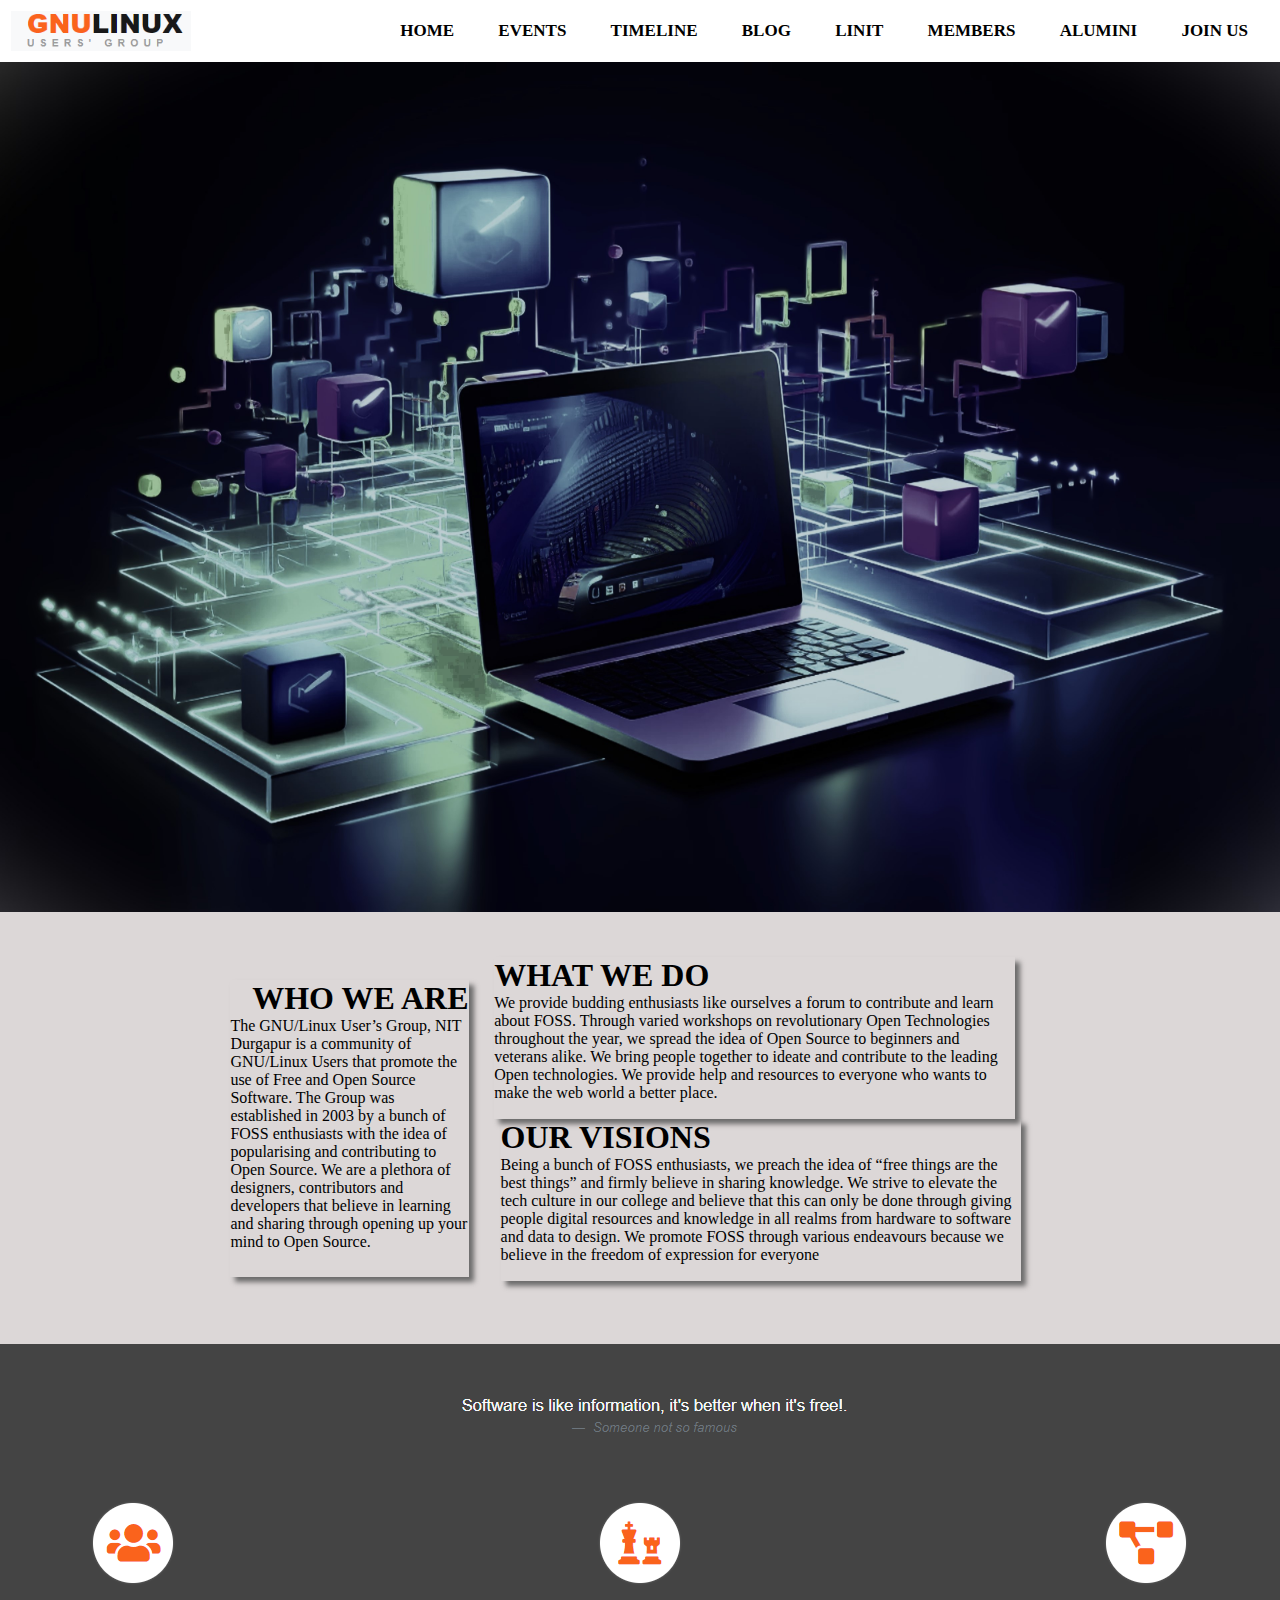
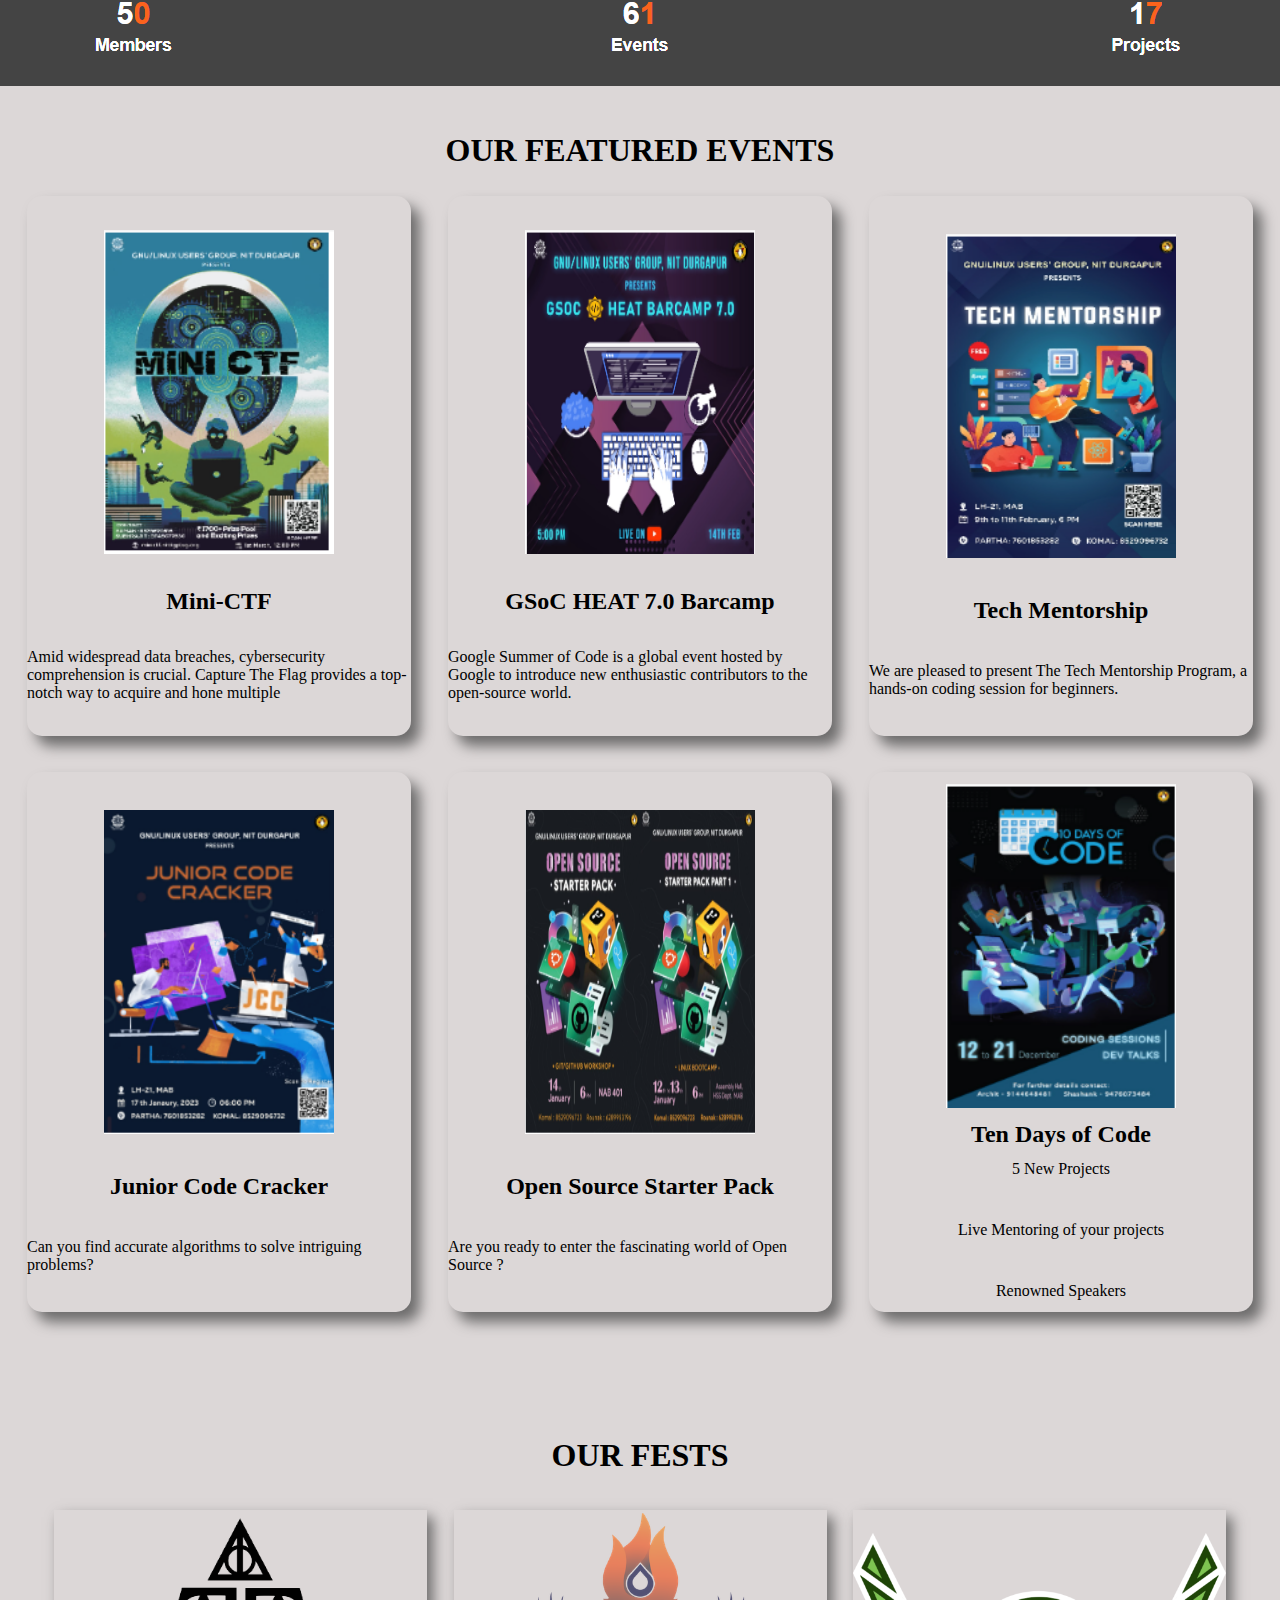
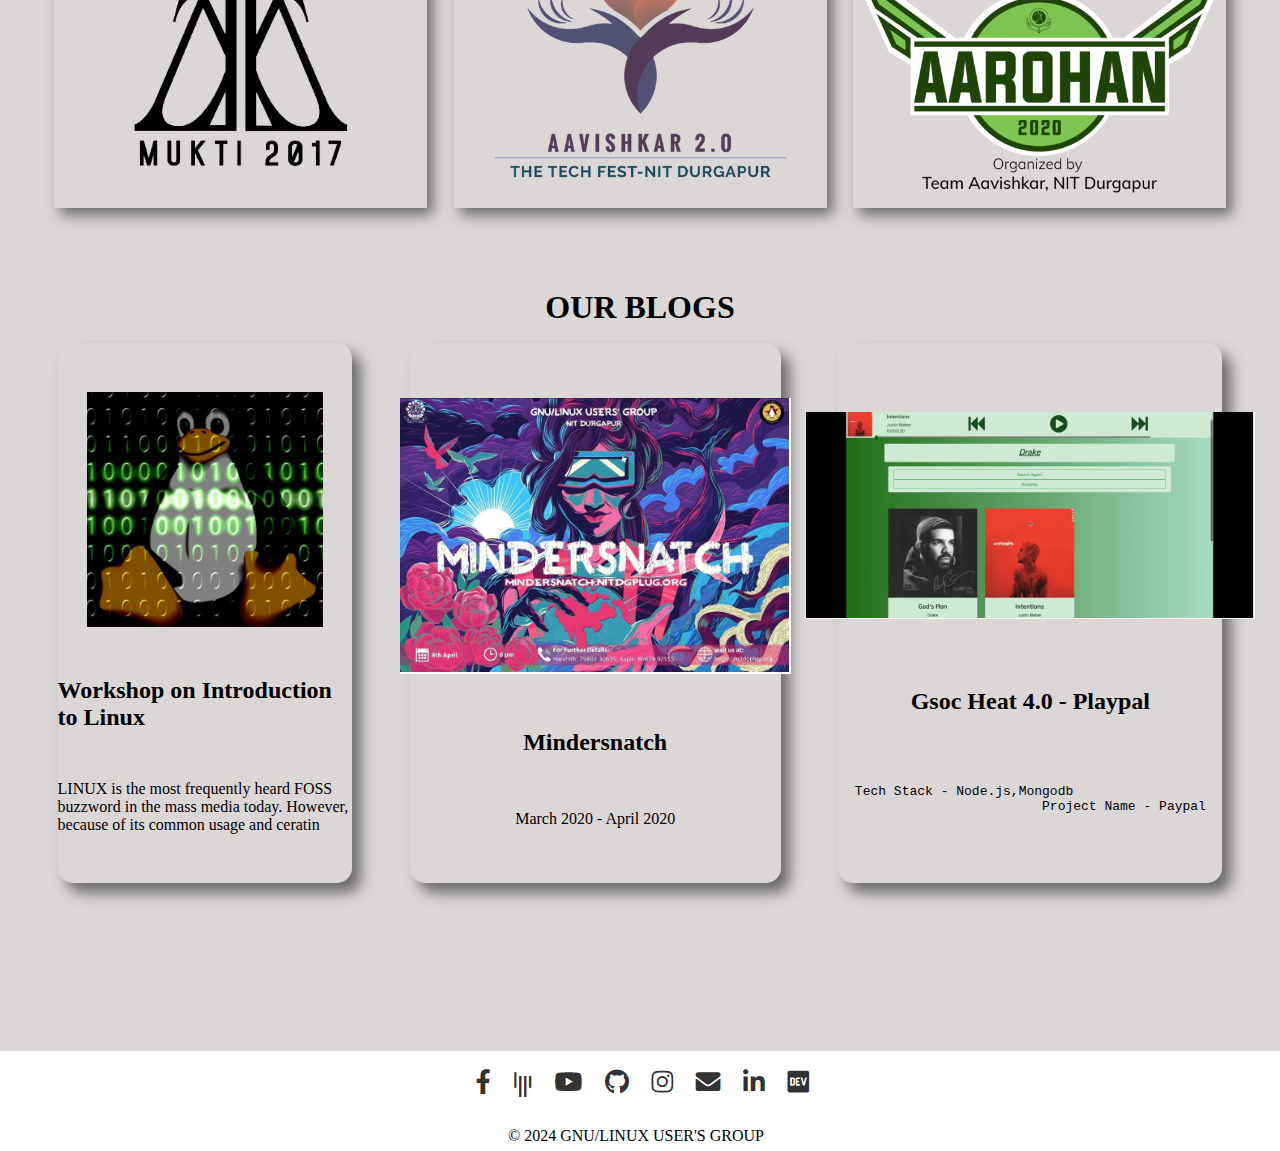
<file: index.html>
<!DOCTYPE html>
<html lang="en">
<head>
    <meta charset="UTF-8">
    <meta name="viewport" content="width=device-width, initial-scale=1.0">
    <meta name="description" content="The GNU/Linux User's Group, NIT Durgapur is a community of GNU/Linux Users that promote the use of Free and Open Source Software. The Group was established in ...">
    <link rel="shortcut icon" href="img/favicon.png" type="image/x-icon">
    <link rel="stylesheet" href="style.css">
    <title>GNU/Linux User's Group</title>
</head>
<body>
    <header>
        <nav>
            <img src="img/Screenshot 2024-02-07 024901.png" class="logo" alt="">
            <ul>
                <li><a href="index.html" class="hover-menu">HOME</a></li>
                <li><a href="events.html" class="hover-menu">EVENTS</a></li>
                <li><a href="timeline.html" class="hover-menu">TIMELINE</a></li>
                <li><a href="#" class="hover-menu">BLOG</a></li>
                <li><a href="linit.html" class="hover-menu">LINIT</a></li>
                <li><a href="#" class="hover-menu">MEMBERS</a></li>
                <li><a href="#" class="hover-menu">ALUMINI</a></li>
                <li><a href="#" class="hover-menu">JOIN US</a></li>
            </ul>
        </nav>
    </header>
    <main>
        <div class="slider"></div>
        <div class="container1">
            <div class="box1">
                <h1>WHO WE ARE</h1>
                <p>The GNU/Linux User’s Group, NIT Durgapur is a community of GNU/Linux Users that promote the use of Free and Open Source Software. The Group was established in 2003 by a bunch of FOSS enthusiasts with the idea of popularising and contributing to Open Source. We are a plethora of designers, contributors and developers that believe in learning and sharing through opening up your mind to Open Source.</p>
            </div>
            <div class="box2">
                <h1>WHAT WE DO</h1>
                <p>We provide budding enthusiasts like ourselves a forum to contribute and learn about FOSS. Through varied workshops on revolutionary Open Technologies throughout the year, we spread the idea of Open Source to beginners and veterans alike. We bring people together to ideate and contribute to the leading Open technologies. We provide help and resources to everyone who wants to make the web world a better place.</p>
            </div>
            <div class="box3">
                <h1>OUR VISIONS</h1>
                <p>Being a bunch of FOSS enthusiasts, we preach the idea of “free things are the best things” and firmly believe in sharing knowledge. We strive to elevate the tech culture in our college and believe that this can only be done through giving people digital resources and knowledge in all realms from hardware to software and data to design. We promote FOSS through various endeavours because we believe in the freedom of expression for everyone</p>
            </div>
        </div>
        <div class="container2">
            <img src="img/main.png" alt="">
        </div>
        <div class="container3">
            <div class="events">
                <h1>OUR FEATURED EVENTS</h1><br>
            </div>
            <div class="designs">
            <div class="design1">
                <img src="img/mini-ctf.png" alt="">
                <h2>Mini-CTF</h2>
                <p>Amid widespread data breaches, cybersecurity comprehension is crucial. Capture The Flag provides a top-notch way to acquire and hone multiple</p>
            </div>
            <div class="design2">
                <img src="img/gsoc .png" alt="">
                <h2>GSoC HEAT 7.0 Barcamp</h2>
                <p>Google Summer of Code is a global event hosted by Google to introduce new enthusiastic contributors to the open-source world.</p>
            </div>
            <div class="design3">
                <img src="img/tech.png" alt="">
                <h2>Tech Mentorship</h2>
                <p>We are pleased to present The Tech Mentorship Program, a hands-on coding session for beginners.</p>
            </div>
            <div class="design4">
                <img src="img/junior_code.png" alt="">
                <h2>Junior Code Cracker</h2>
                <p>Can you find accurate algorithms to solve intriguing problems?</p>
            </div>
            <div class="design5">
                <img src="img/oss.png" alt="">
                <h2>Open Source Starter Pack</h2>
                <p>Are you ready to enter the fascinating world of Open Source ?</p>
            </div>
            <div class="design6">
                <img src="img/1odayscode.png" alt="">
                <h2>Ten Days of Code</h2>
                <p>5 New Projects</p><br>
                <p>Live Mentoring of your projects</p><br>
                <p>Renowned Speakers</p>
            </div> 
        </div>
        </div>
        <div class="container4">
            <div class="fests">
                <h1>OUR FESTS</h1>
            </div>
            <div class="nit-fest">
                <div class="mukti">
                    <img src="img/Mukti-17-logo.png" alt="">
                </div>
                <div class="avishkar">
                    <img src="img/aavishkar-logo.png" alt="">
                </div>
                <div class="arohan">
                    <img src="img/aarhn.png" alt="">
                </div>
            </div>
            <div class="blogs">
                <h1>OUR BLOGS</h1>
            </div>
            <div class="blog-container">
                <div class="workshop">
                    <img src="img/workshop.png" alt="">
                    <h2>Workshop on Introduction to Linux</h2>
                    <p>LINUX is the most frequently heard FOSS buzzword in the mass media today. However, because of its common usage and ceratin</p>
                </div>
                <div class="mindersnatch">
                    <img src="img/mindsnatcher.png" alt="">
                    <h2>Mindersnatch</h2>
                    <p>March 2020 - April 2020</p>
                </div>
                <div class="gsoc">
                    <img src="img/gsoc-heat.png" alt="">
                    <h2>Gsoc Heat 4.0 - Playpal</h2>
                    <pre>Tech Stack - Node.js,Mongodb
                        Project Name - Paypal</pre>
                </div>
            </div>
        </div>
    </main>
    <footer>
        <div class="footer">
            <img src="img/footer.png" alt="">
            <p>&copy; 2024 GNU/LINUX USER'S GROUP</p>
        </div>
    </footer>
</body>
</html>
</file>
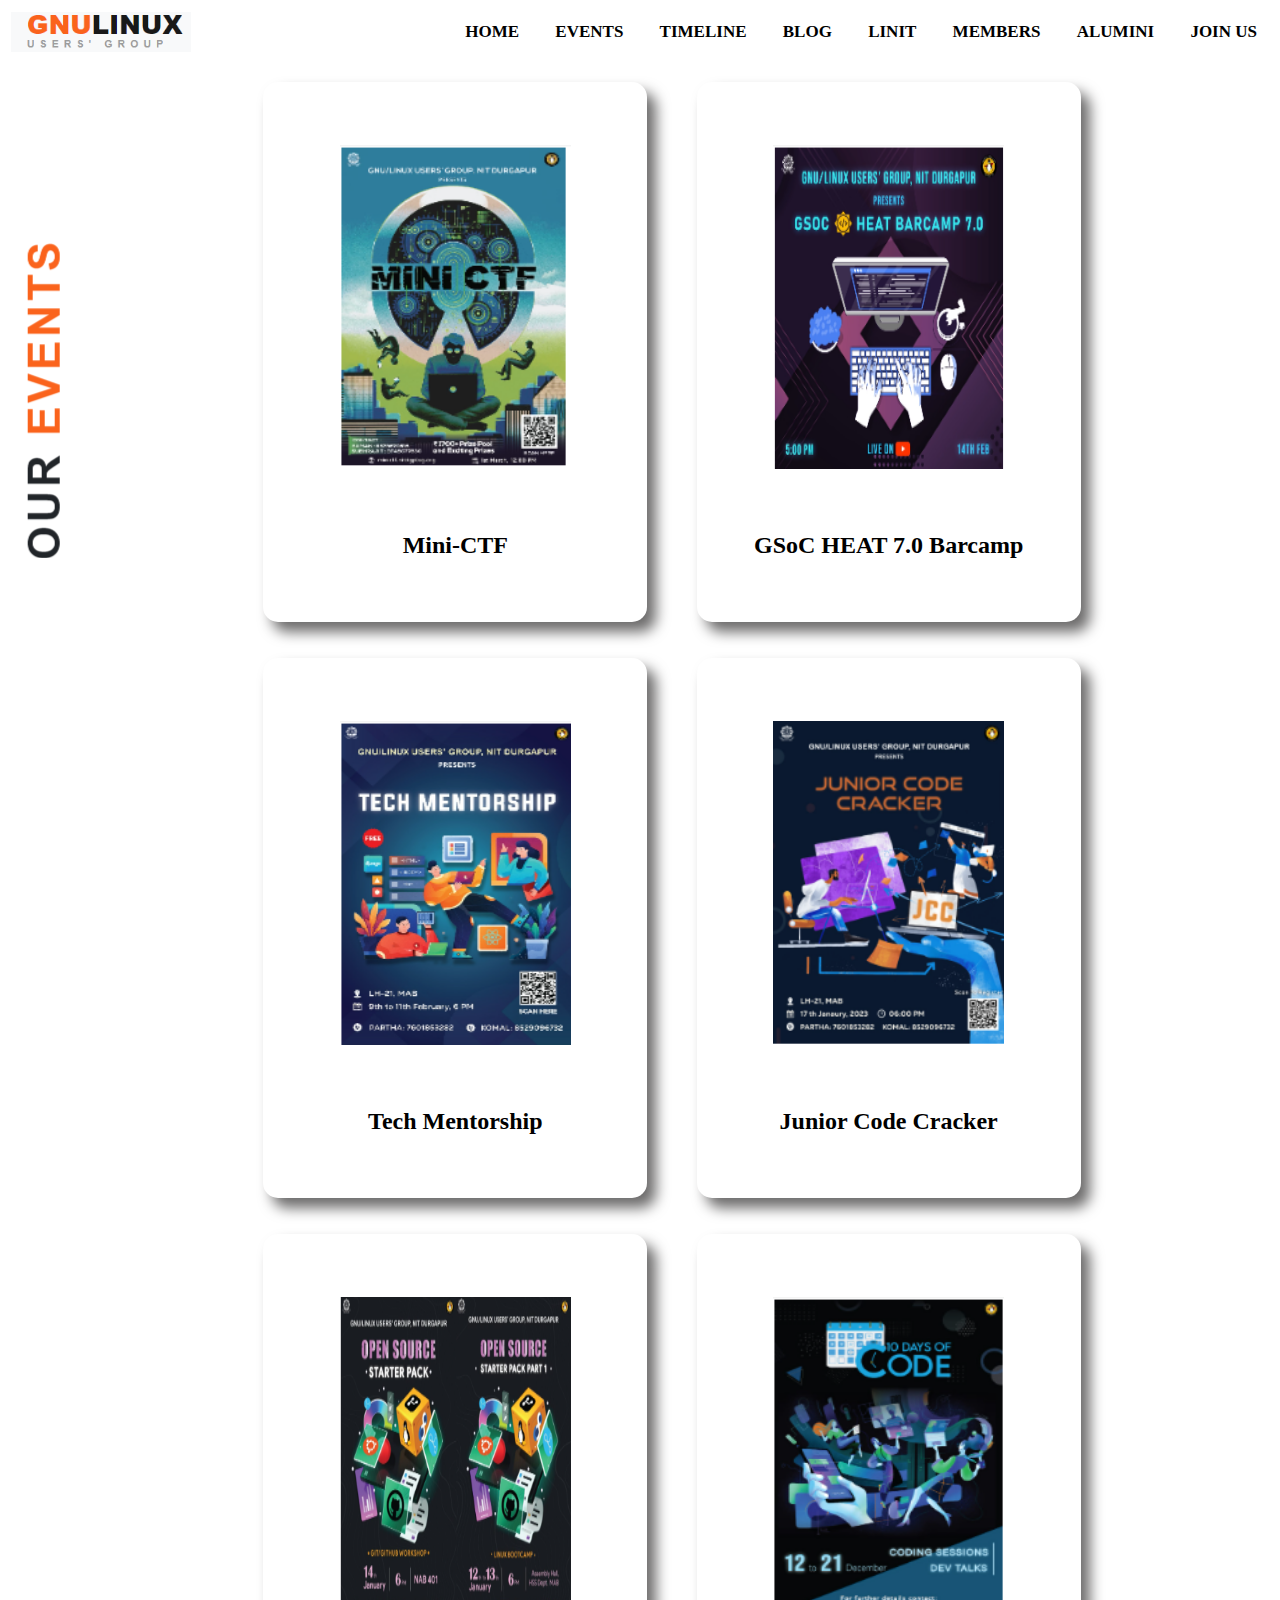
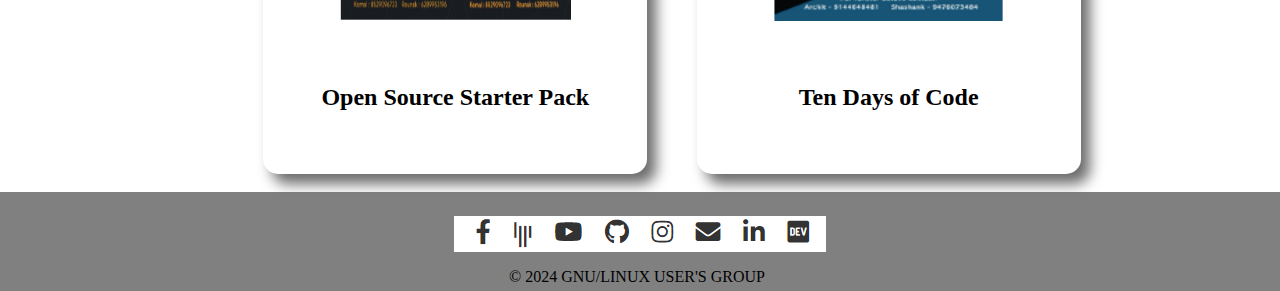
<file: events.html>
<!DOCTYPE html>
<html lang="en">
<head>
    <meta charset="UTF-8">
    <meta name="viewport" content="width=device-width, initial-scale=1.0">
    <link rel="stylesheet" href="styleevent.css">
    <link rel="shortcut icon" href="img/favicon.png" type="image/x-icon">
    <title>GNU/Linux User's Group</title>
</head>
<body>
    <header>
        <div class="navbar">
        <nav>
        <img src="img/Screenshot 2024-02-07 024901.png" class="logo" alt="">
            <ul>
                <li><a href="index.html">HOME</a></li>
                <li><a href="events.html">EVENTS</a></li>
                <li><a href="timeline.html">TIMELINE</a></li>
                <li><a href="#">BLOG</a></li>
                <li><a href="linit.html">LINIT</a></li>
                <li><a href="#">MEMBERS</a></li>
                <li><a href="#">ALUMINI</a></li>
                <li><a href="#">JOIN US</a></li>
            </ul>
        </nav>
    </div>
    </header>
    <main>
        <div id="text">
            <img src="img/events.png" alt="">
        </div>
        <div class="container">
            <div class="design1">
                <img src="img/mini-ctf.png" id="ds1" alt="">
                <h2>Mini-CTF</h2>
            </div>
            <div class="design2">
                <img src="img/gsoc .png" alt="">
                <h2>GSoC HEAT 7.0 Barcamp</h2>
            </div>
            <div class="design3">
                <img src="img/tech.png" alt="">
                <h2>Tech Mentorship</h2>
            </div>
            <div class="design4">
                <img src="img/junior_code.png" alt="">
                <h2>Junior Code Cracker</h2>
            </div>
            <div class="design5">
                <img src="img/oss.png" alt="">
                <h2>Open Source Starter Pack</h2>
            </div>
            <div class="design6">
                <img src="img/1odayscode.png" alt="">
                <h2>Ten Days of Code</h2>
            </div>
        </div>
    </main>
    <footer>
        <div class="footer">
            <img src="img/footer.png" alt="">
            <p>&copy; 2024 GNU/LINUX USER'S GROUP</p>
        </div>
    </footer>
</body>
</html>
</file>
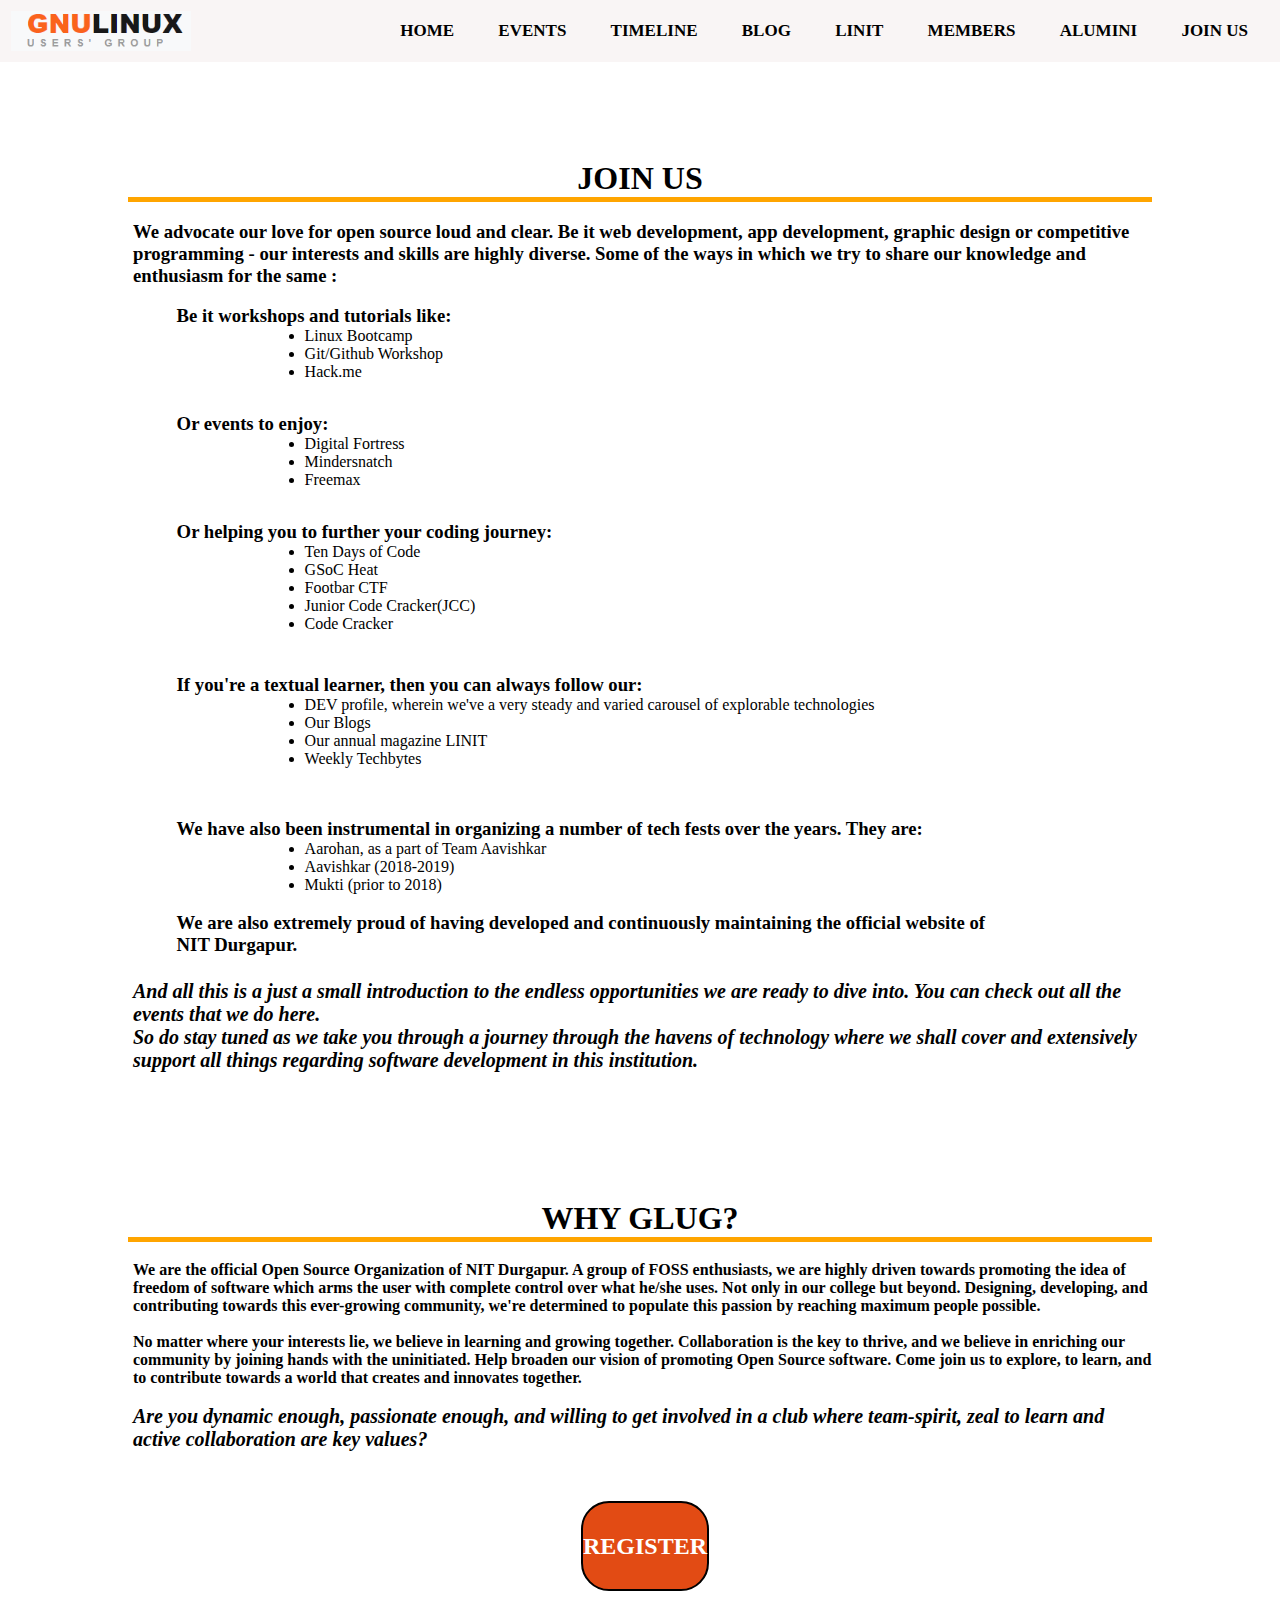
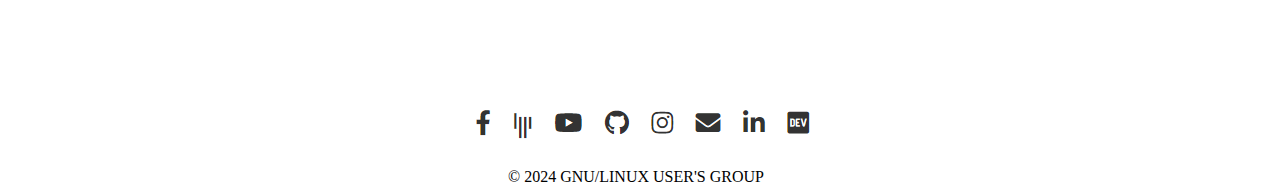
<file: join.html>
<!DOCTYPE html>
<html lang="en">
<head>
    <meta charset="UTF-8">
    <meta name="viewport" content="width=device-width, initial-scale=1.0">
    <link rel="shortcut icon" href="img/favicon.png" type="image/x-icon">
    <link rel="stylesheet" href="join.css">
    <title>GNU/Linux User's Group</title>
</head>
<body>
    <header>
        <nav>
            <img src="img/Screenshot 2024-02-07 024901.png" class="logo" alt="">
            <ul>
                <li><a href="index.html" class="hover-menu">HOME</a></li>
                <li><a href="events.html" class="hover-menu">EVENTS</a></li>
                <li><a href="timeline.html" class="hover-menu">TIMELINE</a></li>
                <li><a href="blog.html" class="hover-menu">BLOG</a></li>
                <li><a href="linit.html" class="hover-menu">LINIT</a></li>
                <li><a href="members.html" class="hover-menu">MEMBERS</a></li>
                <li><a href="alumini.html" class="hover-menu">ALUMINI</a></li>
                <li><a href="join.html" class="hover-menu">JOIN US</a></li>
            </ul>
        </nav>
    </header>
    <main>
        <div class="heading">
            <h1>JOIN US</h1>
        </div>
        <div id="horizontal"></div>
        <div class="container">
            <h3>We advocate our love for open source loud and clear. Be it web development, app development, graphic design or competitive programming - our interests and skills are highly diverse. Some of the ways in which we try to share our knowledge and enthusiasm for the same :</h3><br>
            <div class="container1">
                <h3>Be it workshops and tutorials like:</h3>
                <div class="subcont">
                    <ul>
                        <li>Linux Bootcamp</li>
                        <li>Git/Github Workshop</li>
                        <li>Hack.me</li>
                    </ul>
                </div>
            </div>

            <div class="container2">
                <h3>Or events to enjoy:</h3>
                <div class="subcont">
                    <ul>
                        <li>Digital Fortress</li>
                        <li>Mindersnatch</li>
                        <li>Freemax</li>
                    </ul>
                </div>
            </div>

            <div class="container3">
                <h3>Or helping you to further your coding journey:</h3>
                <div class="subcont">
                    <ul>
                        <li>Ten Days of Code</li>
                        <li>GSoC Heat</li>
                        <li>Footbar CTF</li>
                        <li>Junior Code Cracker(JCC)</li>
                        <li>Code Cracker</li>
                    </ul>
                </div>
            </div>

            <div class="container4">
                <h3>If you're a textual learner, then you can always follow our:</h3>
                <div class="subcont">
                    <ul>
                        <li>DEV profile, wherein we've a very steady and varied carousel of explorable technologies</li>
                        <li>Our Blogs</li>
                        <li>Our annual magazine LINIT</li>
                        <li>Weekly Techbytes</li>
                    </ul>
                </div>
            </div>

            <div class="container5">
                <h3>We have also been instrumental in organizing a number of tech fests over the years. They are:</h3>
                <div class="subcont">
                    <ul>
                        <li>Aarohan, as a part of Team Aavishkar</li>
                        <li>Aavishkar (2018-2019)</li>
                        <li>Mukti (prior to 2018)</li>
                    </ul>
                </div><br>
                <h3>We are also extremely proud of having developed and continuously maintaining the official website of NIT Durgapur.</h3>
            </div>
            <div id="italic">
            <p>And all this is a just a small introduction to the endless opportunities we are ready to dive into. You can check out all the events that we do here.</p>
            <p>So do stay tuned as we take you through a journey through the havens of technology where we shall cover and extensively support all things regarding software development in this institution.</p>
        
            </div>
        </div>
        <div class="heading">
            <h1>WHY GLUG?</h1>
        </div>
        <div id="horizontal"></div>
        <div class="lower">
            <p>We are the official Open Source Organization of NIT Durgapur. A group of FOSS enthusiasts, we are highly driven towards promoting the idea of freedom of software which arms the user with complete control over what he/she uses. Not only in our college but beyond. Designing, developing, and contributing towards this ever-growing community, we're determined to populate this passion by reaching maximum people possible.</p><br>
            <p>No matter where your interests lie, we believe in learning and growing together. Collaboration is the key to thrive, and we believe in enriching our community by joining hands with the uninitiated. Help broaden our vision of promoting Open Source software. Come join us to explore, to learn, and to contribute towards a world that creates and innovates together.</p><br>
            <div id="italic">
                <p>Are you dynamic enough, passionate enough, and willing to get involved in a club where team-spirit, zeal to learn and active collaboration are key values?</p>
            </div>
            <div id="register">
                <h2>REGISTER</h2>
            </div>
        </div>

    </main>
    <footer>
        <div class="footer">
            <img src="img/footer.png" alt="">
            <p>&copy; 2024 GNU/LINUX USER'S GROUP</p>
        </div>
    </footer>
</body>
</html>
</file>
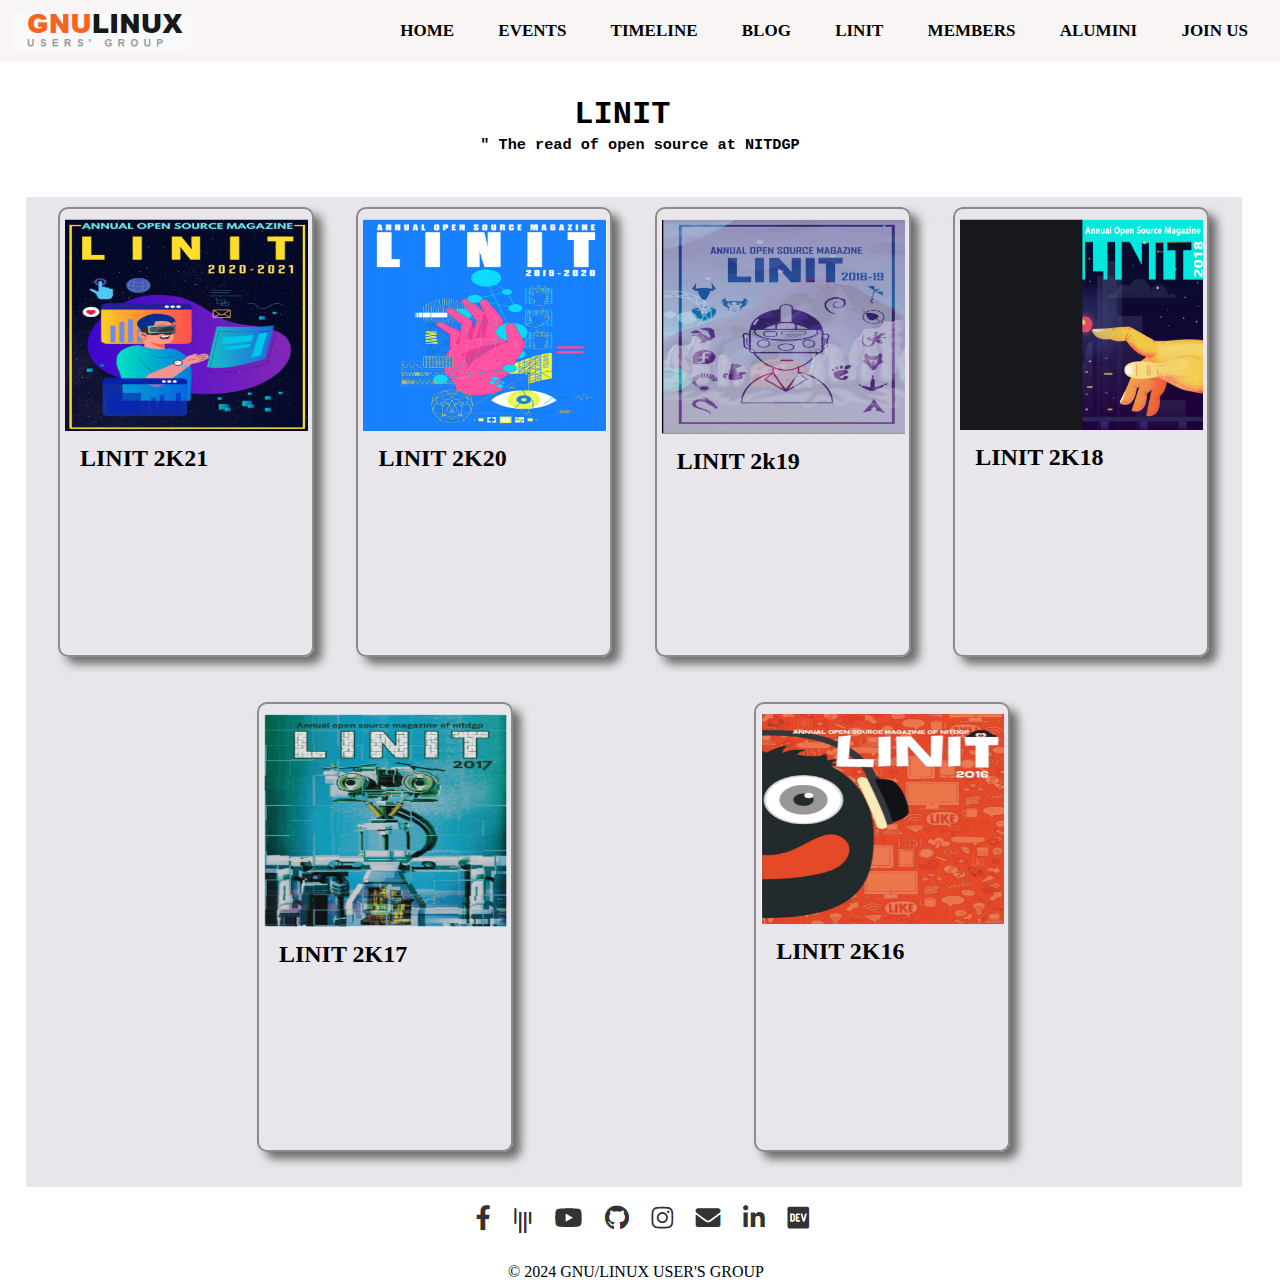
<file: linit.html>
<!DOCTYPE html>
<html lang="en">
<head>
    <meta charset="UTF-8">
    <meta name="viewport" content="width=device-width, initial-scale=1.0">
    <link rel="stylesheet" href="linit.css">
    <title>GNU/Linux User's Group</title>
</head>
<body>
    <header>
        <nav>
            <img src="img/Screenshot 2024-02-07 024901.png" class="logo" alt="">
            <ul>
                <li><a href="index.html" class="hover-menu">HOME</a></li>
                <li><a href="events.html" class="hover-menu">EVENTS</a></li>
                <li><a href="timeline.html" class="hover-menu">TIMELINE</a></li>
                <li><a href="blog.html" class="hover-menu">BLOG</a></li>
                <li><a href="linit.html" class="hover-menu">LINIT</a></li>
                <li><a href="members.html" class="hover-menu">MEMBERS</a></li>
                <li><a href="alumini.html" class="hover-menu">ALUMINI</a></li>
                <li><a href="join.html" class="hover-menu">JOIN US</a></li>
            </ul>
        </nav>
    </header>
    <main>
        <div class="heading">
            <div class="text">
            <pre><h1>LINIT</h1>
            <h3>" The read of open source at NITDGP</h3></pre>
        </div>
        </div>

        <div class="container">
            <div class="style1">
                <img src="img/linit21.png" alt="">
                <h2>LINIT 2K21</h2>
            </div>
            <div class="style2">
                <img src="img/linit20.png" alt="">
                <h2>LINIT 2K20</h2>
            </div>
            <div class="style3">
                <img src="img/linit19.png" alt="">
                <h2>LINIT 2k19</h2>
            </div>
            <div class="style4">
                <img src="img/linit18.png" alt="">
                <h2>LINIT 2K18</h2>
            </div>
            <div class="style5">
                <img src="img/linit17.png" alt="">
                <h2>LINIT 2K17</h2>
            </div>
            <div class="style6">
                <img src="img/linit16.png" alt="">
                <h2>LINIT 2K16</h2>
            </div>
        </div>
    </main>
    <footer>
        <div class="footer">
            <img src="img/footer.png" alt="">
            <p>&copy; 2024 GNU/LINUX USER'S GROUP</p>
        </div>
    </footer>
</body>
</html>
</file>
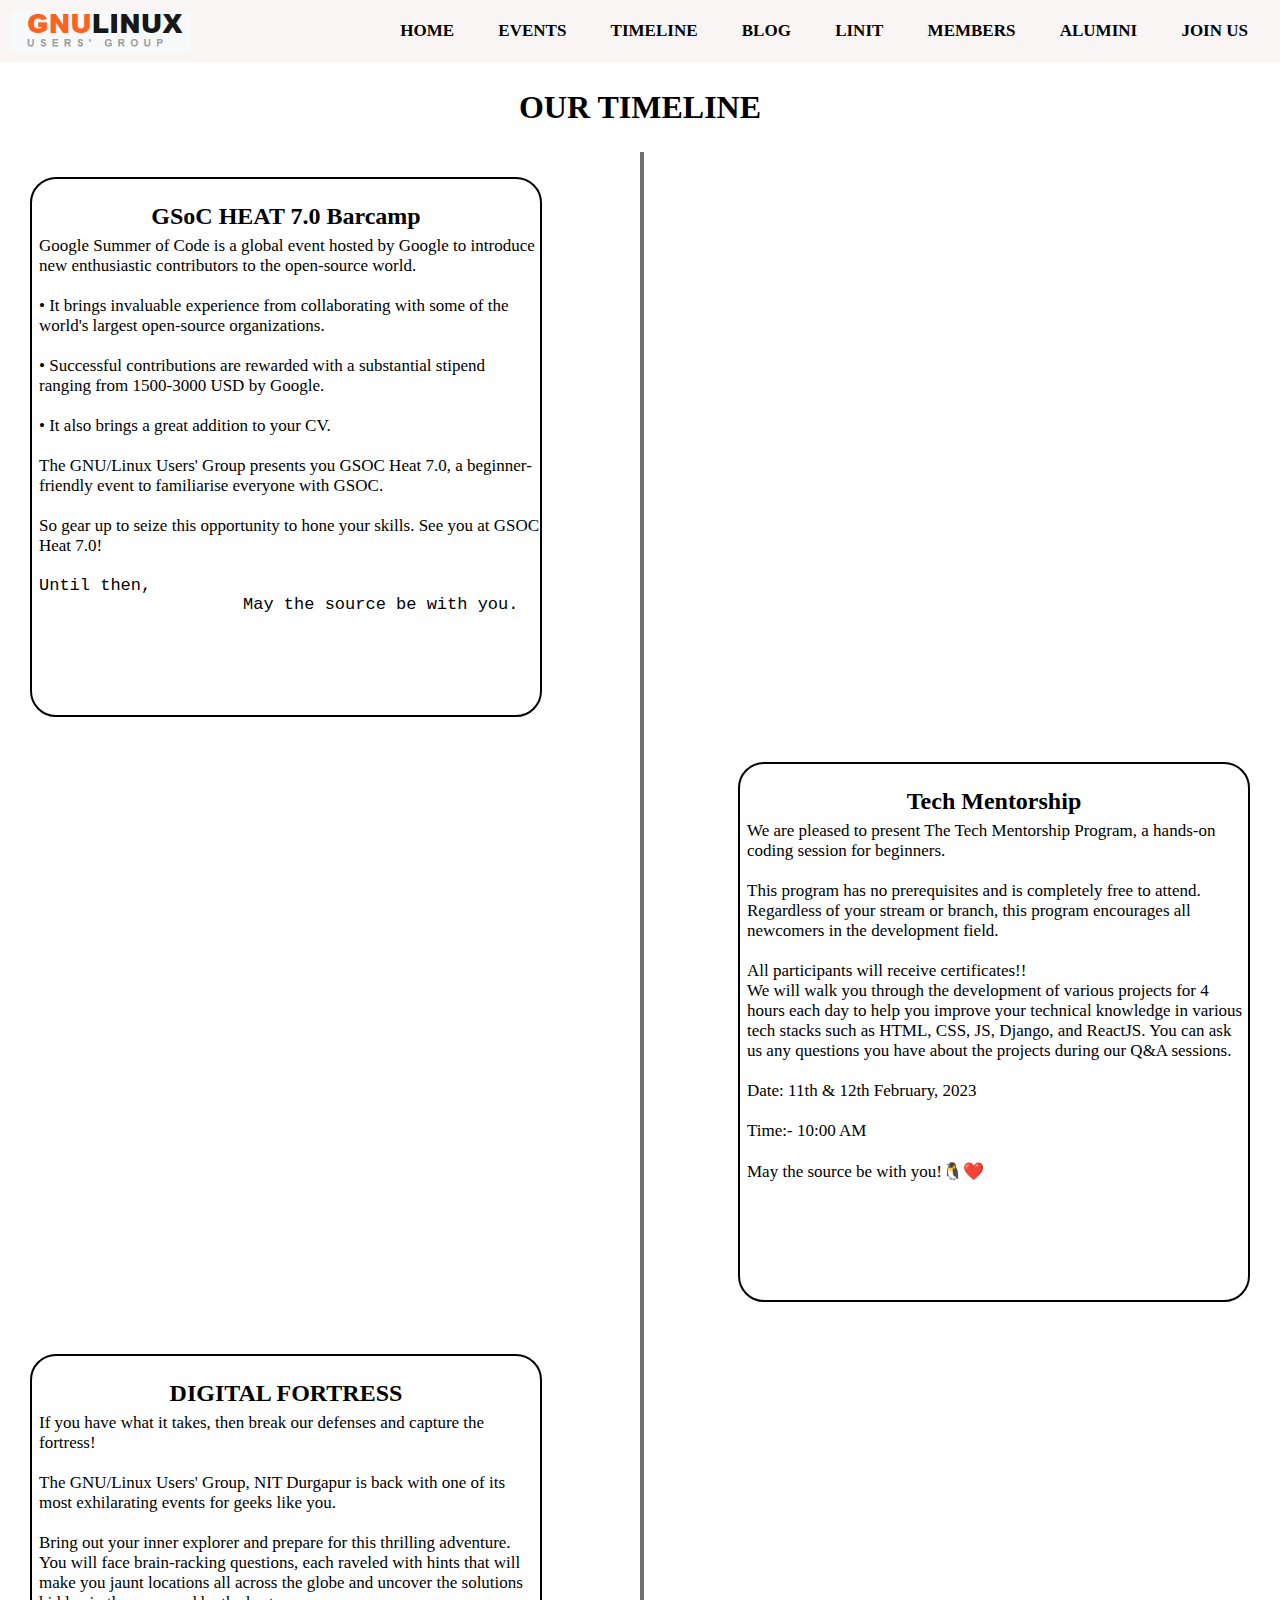
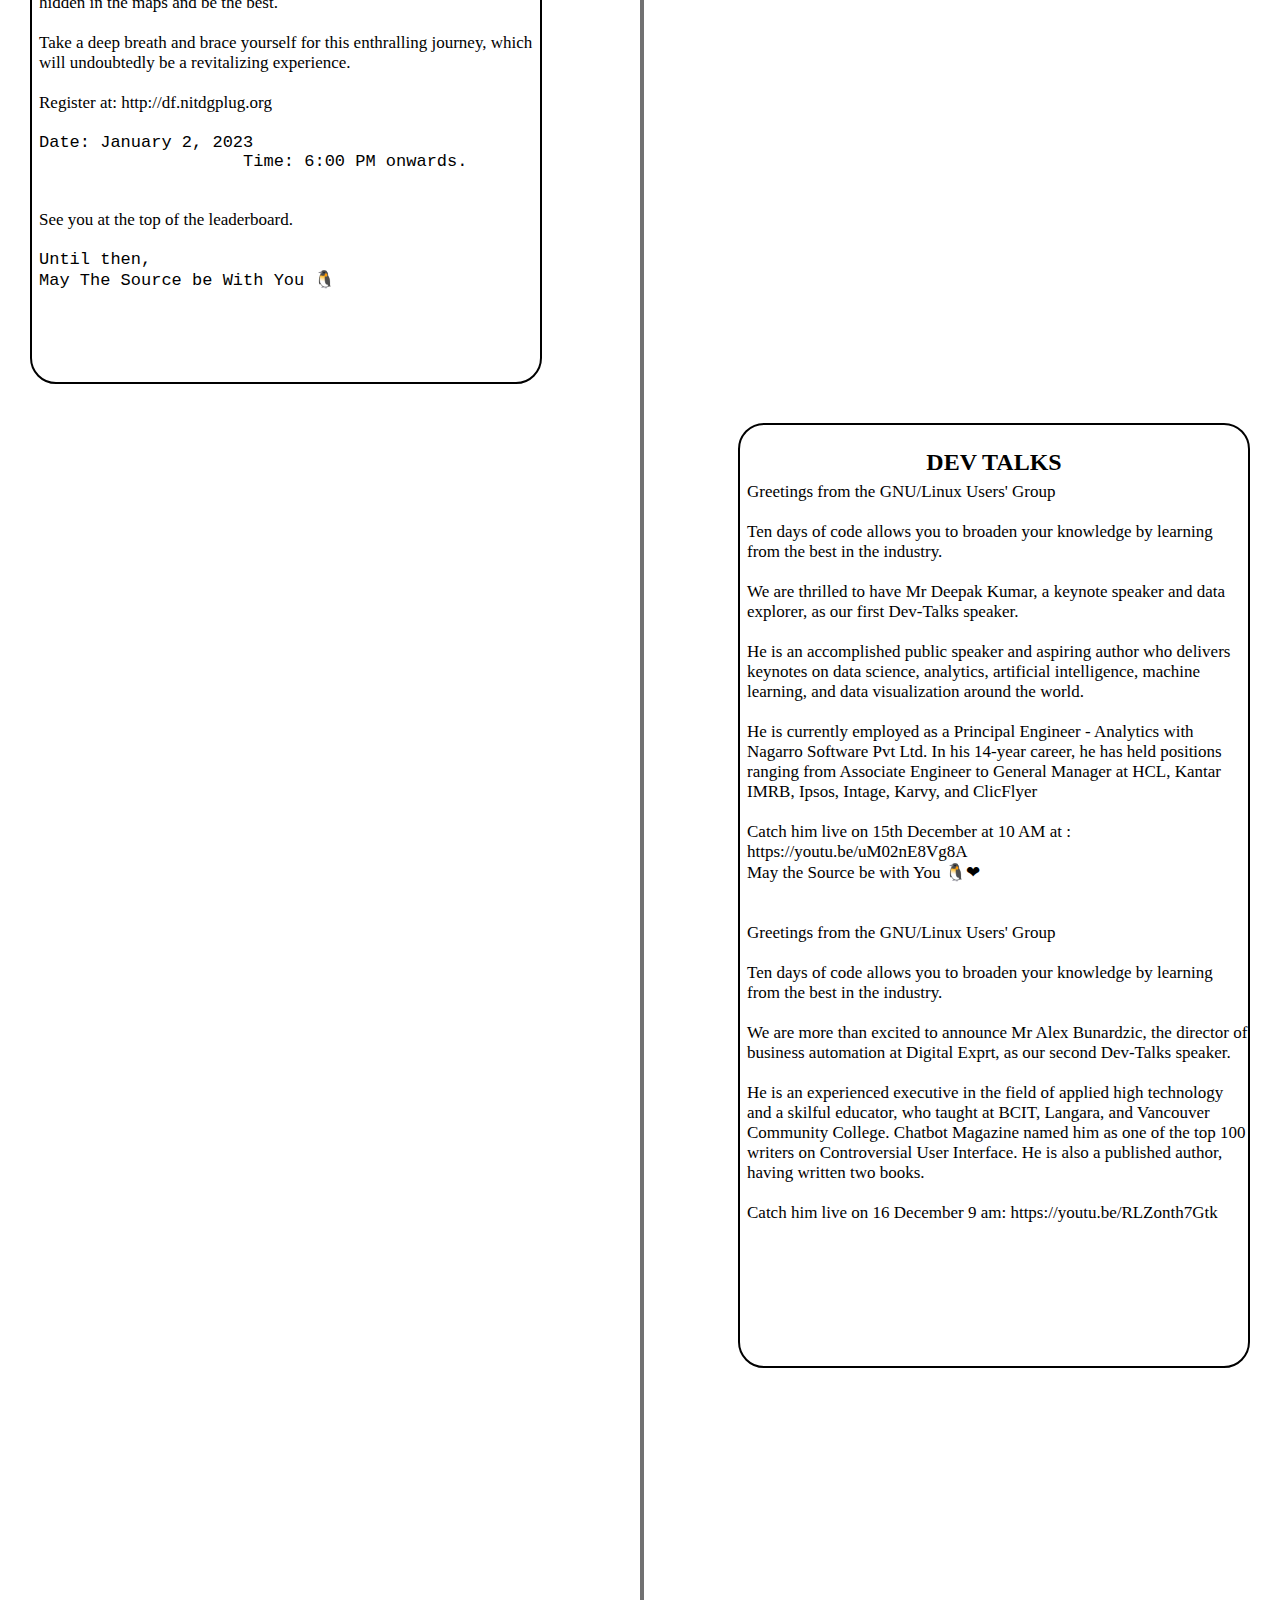
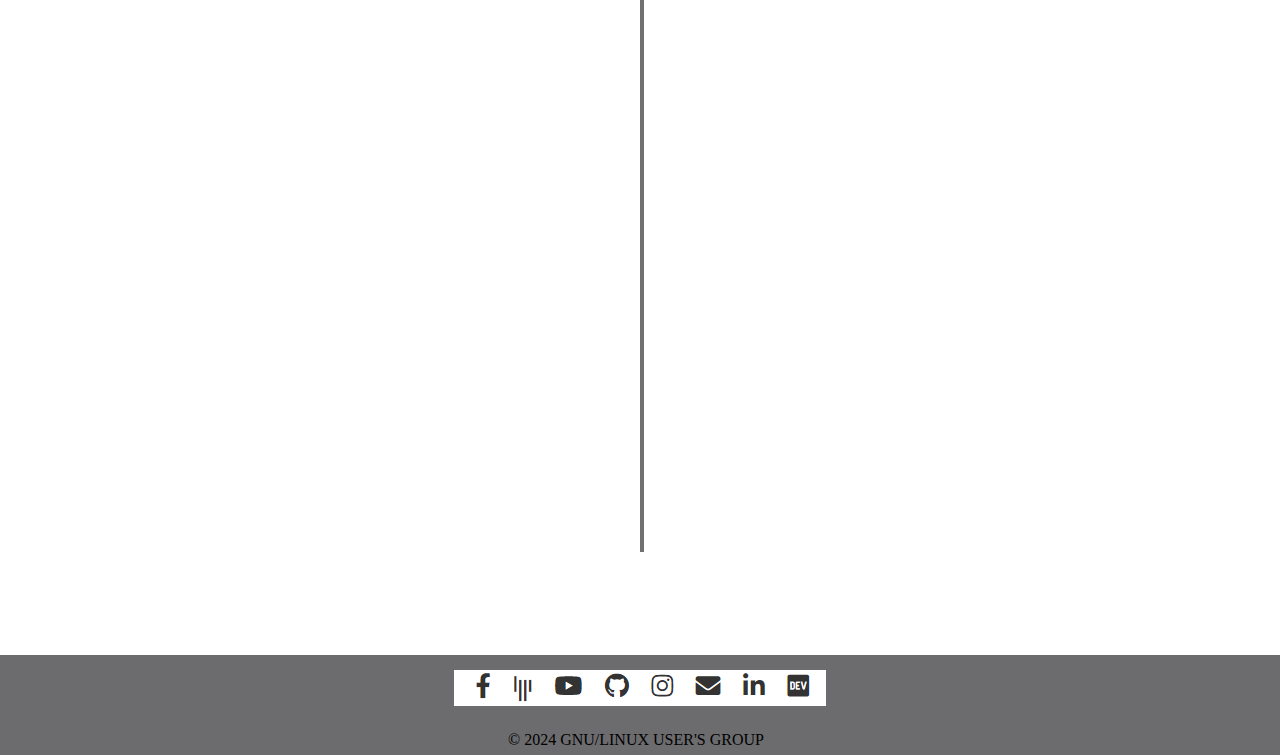
<file: timeline.html>
<!DOCTYPE html>
<html lang="en">
<head>
    <meta charset="UTF-8">
    <meta name="viewport" content="width=device-width, initial-scale=1.0">
    <link rel="stylesheet" href="timeline.css">
    <link rel="shortcut icon" href="img/favicon.png" type="image/x-icon">
    <title>GNU/Linux user's group</title>
</head>
<body>
    <header>
        <nav>
            <img src="img/Screenshot 2024-02-07 024901.png" class="logo" alt="">
            <ul>
                <li><a href="index.html" class="hover-menu">HOME</a></li>
                <li><a href="events.html" class="hover-menu">EVENTS</a></li>
                <li><a href="timeline.html" class="hover-menu">TIMELINE</a></li>
                <li><a href="blog.html" class="hover-menu">BLOG</a></li>
                <li><a href="linit.html" class="hover-menu">LINIT</a></li>
                <li><a href="members.html" class="hover-menu">MEMBERS</a></li>
                <li><a href="alumini.html" class="hover-menu">ALUMINI</a></li>
                <li><a href="join.html" class="hover-menu">JOIN US</a></li>
            </ul>
        </nav>
    </header>
    <main>
        <div class="heading">
            <h1>OUR TIMELINE</h1>
        </div>
        <div class="vertical">
        </div>
        <div class="container1">
            <div class="headers">
            <h2>GSoC HEAT 7.0 Barcamp</h2>
            </div>
            <div class="content1">
                <p>Google Summer of Code is a global event hosted by Google to introduce new enthusiastic contributors to the open-source world.</p><br>
                <p>• It brings invaluable experience from collaborating with some of the world's largest open-source organizations.</p><br>
                <p>• Successful contributions are rewarded with a substantial stipend ranging from 1500-3000 USD by Google.</p><br>
                <p>• It also brings a great addition to your CV.</p><br>
                <p>The GNU/Linux Users' Group presents you GSOC Heat 7.0, a beginner-friendly event to familiarise everyone with GSOC.</p><br>
                <p>So gear up to seize this opportunity to hone your skills. See you at GSOC Heat 7.0!</p><br>
                <pre>Until then,
                    May the source be with you.
                </pre>
            </div>
        </div>

        <div class="container2">
            <div class="headers">
                <h2>Tech Mentorship</h2>
            </div>
            <div class="content2">
                <p>We are pleased to present The Tech Mentorship Program, a hands-on coding session for beginners.</p><br>
                <p>This program has no prerequisites and is completely free to attend. Regardless of your stream or branch, this program encourages all newcomers in the development field.</p><br>
                <p>All participants will receive certificates!!</p>
                <p>We will walk you through the development of various projects for 4 hours each day to help you improve your technical knowledge in various tech stacks such as HTML, CSS, JS, Django, and ReactJS. You can ask us any questions you have about the projects during our Q&A sessions.</p><br>
                <p>Date: 11th & 12th February, 2023</p><br>
                <p>Time:- 10:00 AM</p><br>
                <p>May the source be with you!🐧❤️</p>
            </div>
        </div>

        <div class="container3">
            <div class="headers">
                <h2>DIGITAL FORTRESS</h2>
            </div>
            <div class="content3">
                <p>If you have what it takes, then break our defenses and capture the fortress!</p><br>
                <p>The GNU/Linux Users' Group, NIT Durgapur is back with one of its most exhilarating events for geeks like you.</p><br>
                <p>Bring out your inner explorer and prepare for this thrilling adventure. You will face brain-racking questions, each raveled with hints that will make you jaunt locations all across the globe and uncover the solutions hidden in the maps and be the best.</p><br>
                <p>Take a deep breath and brace yourself for this enthralling journey, which will undoubtedly be a revitalizing experience.</p><br>
                <p>Register at: http://df.nitdgplug.org</p><br>
                <pre>Date: January 2, 2023
                    Time: 6:00 PM onwards.
                </pre><br>
                <p>See you at the top of the leaderboard.</p><br>
                <pre>Until then,
May The Source be With You 🐧</pre>
            </div>
            </div>
            <div class="container4">
                <div class="headers">
                    <h2>DEV TALKS</h2>
                </div>
                <div class="content4">
                    <p>Greetings from the GNU/Linux Users' Group</p><br>
                    <p>Ten days of code allows you to broaden your knowledge by learning from the best in the industry.</p><br>
                    <p>We are thrilled to have Mr Deepak Kumar, a keynote speaker and data explorer, as our first Dev-Talks speaker.</p><br>
                    <p>He is an accomplished public speaker and aspiring author who delivers keynotes on data science, analytics, artificial intelligence, machine learning, and data visualization around the world.</p><br>
                    <p>He is currently employed as a Principal Engineer - Analytics with Nagarro Software Pvt Ltd. In his 14-year career, he has held positions ranging from Associate Engineer to General Manager at HCL, Kantar IMRB, Ipsos, Intage, Karvy, and ClicFlyer</p><br>
                    <p>Catch him live on 15th December at 10 AM at : https://youtu.be/uM02nE8Vg8A</p>
                    <p>May the Source be with You 🐧❤</p><br><br>
                    <p>Greetings from the GNU/Linux Users' Group</p><br>
                    <p>Ten days of code allows you to broaden your knowledge by learning from the best in the industry.</p><br>
                    <p>We are more than excited to announce Mr Alex Bunardzic, the director of business automation at Digital Exprt, as our second Dev-Talks speaker.</p><br>
                    <p>He is an experienced executive in the field of applied high technology and a skilful educator, who taught at BCIT, Langara, and Vancouver Community College. Chatbot Magazine named him as one of the top 100 writers on Controversial User Interface. He is also a published author, having written two books.</p><br>
                    <p>Catch him live on 16 December 9 am: https://youtu.be/RLZonth7Gtk</p>
                </div>
            </div>
    </main>
    <footer>
        <div class="footer">
            <img src="img/footer.png" alt="">
            <p>&copy; 2024 GNU/LINUX USER'S GROUP</p>
        </div>
    </footer>
</body>
</html>
</file>
<file: style.css>
*{
    margin: 0;
    padding: 0;
    box-sizing: border-box;
}
header{
    background-color: white;
    padding: 6px;
}
.logo{
    width: 180px;
    cursor: pointer;
}
.logo:hover{
    width: 190px;
}
nav{
    width: 100%;
    display: flex;
    font-weight: 700;
    /* align-items: center; */
    justify-content: space-between;
    padding: 5px;
    color:black

}
nav ul{
    list-style: none;
    width: 100%;
    text-align: right;
    padding-right: 1px;
    font-size: 17px;
}
nav ul li{
    display: inline-block;
    margin: 10px 20px;
}
.hover-menu:hover {
    color: orange;
    cursor: pointer;
    transition: 0.4s;
    font-size: 18px;
}

nav ul li a{
    text-decoration: none;
    color: black;
}
main{
    min-height: 110vh;
    background-color: rgb(220, 215, 215);
}
.slider{
    height: 850px;
    width: 100vw;
    background-image: url('img/slider1edit.jpg');
    background-position: center center;
    background-repeat: no-repeat;
    background-size: 100% 100%;
    animation-name: myani;
    animation-duration: 12s;
    animation-timing-function: linear;
    animation-iteration-count: infinite;
}
@keyframes myani{
    0%{background-image: url('img/slider1edit.jpg');}
    35%{background-image: url('img/slider2edit.jpg');}
    75%{background-image: url('img/slider3edit.jpg');}
}
.container1{
    /* background-color: pink; */
    display: flex;
    justify-content: space-between;
    align-items: center;
    height: 48vh;
}
.box1{
    height: 33vh;
    width: 32vw;
    display: flex;
    justify-content: right;
    align-items: flex-end;
    /* border: 2px solid grey; */
    box-shadow: 5px 5px 5px rgb(108, 107, 107);
    flex-direction: column;
    position: relative;
    left: 18vw;
}
.box2{
    height: 18vh;
    width: 70vw;
    display: flex;
    justify-content: left;
    align-items: flex-start;
    /* border: 2px solid grey; */
    box-shadow: 5px 5px 5px rgb(108, 107, 107);
    flex-direction: column;
    position: relative;
    top: -10vh;
    left: 20vw;
}
.box3{
    height: 18vh;
    width: 70vw;
    display: flex;
    justify-content: left;
    align-items: flex-start;
    /* border: 2px solid grey; */
    box-shadow: 5px 5px 5px rgb(108, 107, 107);
    flex-direction: column;
    position: relative;
    top: 8vh;
    right: 20.2vw;
}
.container2{
    display: flex;
    justify-content: center;
}
.container3{
    height: 145vh;
}
.events{
    padding: 46px 7px;
    height: 10vh;
    width: 100vw;
    /* border: 2px solid black; */
    display: flex;
    align-content: center;
    justify-content: center;
    /* flex-direction: column; */
}
.designs{
    width: 100%;
    display: flex;
    flex-wrap: wrap;
    align-items: center;
    justify-content: space-evenly;
}
.design1{
    height: 60vh;
    width: 30vw;
    /* border: 2px solid black; */
    display: flex;
    flex-direction: column;
    justify-content: space-evenly;
    align-items: center;
    box-shadow: 9px 10px 14px rgb(108, 107, 107);
    border-radius: 15px;
}
.design2{
    height: 60vh;
    width: 30vw;
    /* border: 2px solid black; */
    display: flex;
    justify-content: space-evenly;
    align-items: center;
    flex-direction: column;
    box-shadow: 9px 10px 14px rgb(108, 107, 107);
    border-radius: 15px;
}
.design3{
    height: 60vh;
    width: 30vw;
    /* border: 2px solid black; */
    display: flex;
    justify-content: space-evenly;
    align-items: center;
    flex-direction: column;
    box-shadow: 9px 10px 14px rgb(108, 107, 107);
    border-radius: 15px;
}
.design4{
    height: 60vh;
    width: 30vw;
    /* border: 2px solid black; */
    display: flex;
    justify-content: space-evenly;
    align-items: center;
    flex-direction: column;
    box-shadow: 9px 10px 14px rgb(108, 107, 107);
    border-radius: 15px;
}
.design5{
    height: 60vh;
    width: 30vw;
    /* border: 2px solid black; */
    display: flex;
    justify-content: space-evenly;
    align-items: center;
    flex-direction: column;
    box-shadow: 9px 10px 14px rgb(108, 107, 107);
    border-radius: 15px;
}
.design6{
    height: 60vh;
    width: 30vw;
    /* border: 2px solid black; */
    display: flex;
    justify-content: space-evenly;
    align-items: center;
    flex-direction: column;
    box-shadow: 9px 10px 14px rgb(108, 107, 107);
    border-radius: 15px;
}
.designs div {
    margin: 18px 10px;
}
.designs div img{
    width: 60%;
    height: 60%;
}
.fests{
    padding: 46px 7px;
    height: 10vh;
    width: 100vw;
    /* border: 2px solid black; */
    align-content: center;
    display: flex;
    align-content: center;
    justify-content: center;
}
.container4{
    height: 140vh;
    /* background-color: aqua; */
}
.nit-fest{
    width: 100%;
    display: flex;
    flex-wrap: wrap;
    align-items: center;
    justify-content: space-evenly;
    padding: 27px;
}
.mukti{
    width: 373px;
    height: 298px;
    /* border: 2px solid black; */
    overflow: hidden;
    box-shadow: 6px 7px 13px rgb(108, 107, 107);
}
.mukti img{
    width: 100%;
    height: 100%;
    object-fit: cover;
}
.avishkar{
    width: 373px;
    height: 298px;
    /* border: 2px solid black; */
    overflow: hidden;
    box-shadow: 6px 7px 13px rgb(108, 107, 107);
}
.avishkar img{
    width: 100%;
    height: 100%;
    object-fit: cover;
}
.arohan{
    width: 373px;
    height: 298px;
    /* border: 2px solid black; */
    overflow: hidden;
    box-shadow: 6px 7px 13px rgb(108, 107, 107);;
}
.arohan img{
    width: 100%;
    height: 100%;
    object-fit: cover;
}
.blogs{
    padding: 54px 7px;
    height: 10vh;
    width: 100vw;
    /* border: 2px solid black; */
    align-content: center;
    display: flex;
    align-content: center;
    justify-content: center;
}
.blog-container{
    width: 100%;
    display: flex;
    flex-wrap: wrap;
    align-items: center;
    justify-content: space-evenly;
}
.workshop{
    height: 60vh;
    width: 23vw;
    /* border: 2px solid black; */
    display: flex;
    justify-content: space-evenly;
    align-items: center;
    flex-direction: column;
    box-shadow: 9px 10px 14px rgb(108, 107, 107);
    border-radius: 15px;
}
/* .workshop img{
    width: 70%;
    height: 70%;
    object-fit: cover; */

.mindersnatch{
    width: 29vw;
    height: 60vh;
    /* border: 2px solid black; */
    box-shadow: 9px 10px 14px rgb(108, 107, 107);
    display: flex;
    justify-content: space-evenly;
    align-items: center;
    flex-direction: column;
    border-radius: 15px;
}
/* .mindersnatch img{
    width: 70%;
    height: 70%;
    object-fit: cover;
} */
.gsoc{
    height: 60vh;
    width: 30vw;
    /* border: 2px solid black; */
    display: flex;
    justify-content: space-evenly;
    align-items: center;
    flex-direction: column;
    box-shadow: 9px 10px 14px rgb(108, 107, 107);;
    border-radius: 15px;
}
/* .gsoc img{
    width: 80%;
    height: 50%;
    object-fit: cover;
} */
footer{
    background-color: white;
    display: flex;
    align-items: center;
    justify-content: center;
}
.footer p{
    margin: 6px;
    padding-left: 63px;
}
.footer img{
    padding: 15px;
}
</file>
<file: styleevent.css>
*{
    margin: 0;
    padding: 0;
}
header{
    /* background-color: aqua; */
    padding: 6px;
}
.logo{
    width: 180px;
    padding: 5px;
    cursor: pointer;
}
.logo:hover{
    width: 190px;
}
nav{
    display: flex;
    width: 100%;
    justify-content: space-between;
    align-items: center;
}
nav ul{
    width: 100%;
    list-style: none;
    text-align: right;
    padding-right: 1px;
    font-size: 17px;
}
nav ul li{
    display: inline-block;
    padding: 16px;
    font-size: 17px;
    font-weight: 600;
}
nav ul li a{
    text-decoration: none;
    color: black;
}
nav ul li:hover{
    color: orange;
    font-size: 18px;
    cursor: pointer;
}
main{
    min-height: 145vh;
    /* background-color: #ffc0cb; */
    display: flex;
    justify-content: center;
    align-items: center;
}
#text{
    height: 45vh;
    width: 5vw;
    position: relative;
    right: 11vw;
    bottom: 54vh;
}
#text:hover{
    cursor: pointer;
}
.container{
    width: 70%;
    display: flex;
    flex-wrap: wrap;
    align-items: center;
    justify-content: space-evenly;
}

.design1{
    height: 60vh;
    width: 30vw;
    /* border: 2px solid black; */
    display: flex;
    flex-direction: column;
    justify-content: space-evenly;
    align-items: center;
    box-shadow: 9px 10px 14px rgb(108, 107, 107);
    border-radius: 15px;
    animation-name: anime;
    animation-duration: 2s;
}
@keyframes anime{
    from{
        left:10%;
    }
    to{
        left:50%;
    }
}
.design2{
    height: 60vh;
    width: 30vw;
    /* border: 2px solid black; */
    display: flex;
    flex-direction: column;
    justify-content: space-evenly;
    align-items: center;
    box-shadow: 9px 10px 14px rgb(108, 107, 107);
    border-radius: 15px;
}
.design3{
    height: 60vh;
    width: 30vw;
    /* border: 2px solid black; */
    display: flex;
    flex-direction: column;
    justify-content: space-evenly;
    align-items: center;
    box-shadow: 9px 10px 14px rgb(108, 107, 107);
    border-radius: 15px;
}
.design4{
    height: 60vh;
    width: 30vw;
    /* border: 2px solid black; */
    display: flex;
    flex-direction: column;
    justify-content: space-evenly;
    align-items: center;
    box-shadow: 9px 10px 14px rgb(108, 107, 107);
    border-radius: 15px;
}
.design5{
    height: 60vh;
    width: 30vw;
    /* border: 2px solid black; */
    display: flex;
    flex-direction: column;
    justify-content: space-evenly;
    align-items: center;
    box-shadow: 9px 10px 14px rgb(108, 107, 107);
    border-radius: 15px;
}
.design6{
    height: 60vh;
    width: 30vw;
    /* border: 2px solid black; */
    display: flex;
    flex-direction: column;
    justify-content: space-evenly;
    align-items: center;
    box-shadow: 9px 10px 14px rgb(108, 107, 107);
    border-radius: 15px;
}
.container div{
    margin: 18px 10px;
}
.container div img{
    width: 60%;
    height: 60%;
}
.container div img:hover{
    background: linear-gradient(rgb(231, 231, 32),orange,rgb(237, 57, 87),purple,blue);
    padding: 7px;
    cursor: pointer;
}
footer{
    height: 11vh;
    width: 100vw;
    background-color: grey;
    display: flex;
    justify-content: center;
    align-items: center;
}
.footer p{
    margin: -3px;
    padding-left: 73px;
}
.footer img{
    padding: 15px;
}
</file>
<file: join.css>
*{
    margin: 0;
    padding: 0;
    box-sizing: border-box;
}
header{
    background-color: rgb(249, 245, 245);
    padding: 6px;
}
.logo{
    width: 180px;
    cursor: pointer;
}
.logo:hover{
    width: 190px;
}
nav{
    width: 100%;
    display: flex;
    font-weight: 700;
    /* align-items: center; */
    justify-content: space-between;
    padding: 5px;
    color:black

}
nav ul{
    list-style: none;
    width: 100%;
    text-align: right;
    padding-right: 1px;
    font-size: 17px;
}
nav ul li{
    display: inline-block;
    margin: 10px 20px;
}
.hover-menu:hover {
    color: orange;
    cursor: pointer;
    transition: 0.4s;
    font-size: 18px;
}

nav ul li a{
    text-decoration: none;
    color: black;
}

.heading{
    height: 15vh;
    width: 80vw;
    /* background-color: aqua; */
    display: flex;
    justify-content: center;
    align-items: end;
    position: relative;
    left: 10vw;
}
#horizontal{
    width: 80vw;
    height: 5px;
    background-color: orange;
    position: relative;
    left: 10vw;
}
.container{
    width: 80vw;
    height: 100vh;
    /* background-color: yellow; */
    padding-top: 19px;
    padding-left: 5px;
    position: relative;
    left: 10vw;
}
.container1{
    /* background-color: aqua; */
    width: 60vw;
    height: 12vh;
    padding-left: 18px;
    position: relative;
    left: 2vw;
}
.subcont{
    padding-left: 10vw;
}
.container2{
    /* background-color: aqua; */
    width: 60vw;
    height: 12vh;
    padding-left: 18px;
    position: relative;
    left: 2vw;
}
.container3{
    /* background-color: aqua; */
    width: 60vw;
    height: 17vh;
    padding-left: 18px;
    position: relative;
    left: 2vw;
}
.container4{
    /* background-color: aqua; */
    width: 60vw;
    height: 16vh;
    padding-left: 18px;
    position: relative;
    left: 2vw;
}
.container5{
    /* background-color: aqua; */
    width: 65vw;
    height: 18vh;
    padding-left: 18px;
    position: relative;
    left: 2vw;
}

.lower{
    width: 80vw;
    height: 50vh;
    /* background-color: yellow; */
    padding-top: 19px;
    padding-left: 5px;
    position: relative;
    left: 10vw;
    font-weight: 600;
}
#register{
    height: 10vh;
    width: 10vw;
    display: flex;
    justify-content: center;
    align-items: center;
    border: 2px solid black;
    background-color: rgb(226, 75, 20);
    color: white;
    position: relative;
    left: 35vw;
    top: 50px;
    border-radius: 28px;
}
#register:hover{
    cursor: pointer;
}
#italic{
    font-style: italic;
    font-weight: 600;
    font-size: 20px;
}
footer{
    background-color: white;
    display: flex;
    align-items: center;
    justify-content: center;
}
.footer p{
    margin: 6px;
    padding-left: 63px;
}
.footer img{
    padding: 15px;
}
</file>
<file: linit.css>
*{
    margin: 0;
    padding: 0;
    box-sizing: border-box;
}
header{
    background-color: rgb(249, 245, 245);
    padding: 6px;
}
.logo{
    width: 180px;
    cursor: pointer;
}
.logo:hover{
    width: 190px;
}
nav{
    width: 100%;
    display: flex;
    font-weight: 700;
    /* align-items: center; */
    justify-content: space-between;
    padding: 5px;
    color:black

}
nav ul{
    list-style: none;
    width: 100%;
    text-align: right;
    padding-right: 1px;
    font-size: 17px;
}
nav ul li{
    display: inline-block;
    margin: 10px 20px;
}
.hover-menu:hover {
    color: orange;
    cursor: pointer;
    transition: 0.4s;
    font-size: 18px;
}

nav ul li a{
    text-decoration: none;
    color: black;
}
.heading{
    height: 15vh;
    width: 100%;
    display: flex;
    justify-content: center;
    align-items: center;
    line-height: 10px;
}
.text h1{
    padding-left: 94px;
    font-size: 32px;
    font-style: bold;
}
.container{
    height: 110vh;
    width: 95vw;
    background-color: rgb(232, 230, 234);
    display: flex;
    justify-content: space-evenly;
    flex-wrap: wrap;
    position: relative;
    left: 2vw;
}
.container img{
    width: 19vw;
}
.container h2{
    padding-top: 10px;
    padding-left: 15px;
}
.style1{
    border: 2px solid rgb(140, 138, 138);
    height: 50vh;
    width:20vw;
    margin: 10px;
    box-sizing: border-box;
    padding-top: 10px;
    padding-left: 5px;
    box-shadow: 8px 7px 10px rgb(109, 108, 108);
    border-radius: 10px;
    cursor: pointer;
}
.style1:hover{
    box-shadow: 10px 10px 15px rgb(74, 73, 73);
}
.style2{
    border: 2px solid rgb(140, 138, 138);
    height: 50vh;
    width:20vw;
    margin: 10px;
    box-sizing: border-box;
    padding-top: 10px;
    padding-left: 5px;
    box-shadow: 8px 7px 10px rgb(109, 108, 108);
    border-radius: 10px;
    cursor: pointer;
}
.style2:hover{
    box-shadow: 10px 10px 15px rgb(74, 73, 73);
}
.style3{
    border: 2px solid rgb(140, 138, 138);
    height: 50vh;
    width:20vw;
    margin: 10px;
    box-sizing: border-box;
    padding-top: 10px;
    padding-left: 5px;
    box-shadow: 8px 7px 10px rgb(109, 108, 108);
    border-radius: 10px;
    cursor: pointer;
}
.style3:hover{
    box-shadow: 10px 10px 15px rgb(74, 73, 73);
}
.style4{
    border: 2px solid rgb(140, 138, 138);
    height: 50vh;
    width:20vw;
    margin: 10px;
    box-sizing: border-box;
    padding-top: 10px;
    padding-left: 5px;
    box-shadow: 8px 7px 10px rgb(109, 108, 108);
    border-radius: 10px;
    cursor: pointer;
}
.style4:hover{
    box-shadow: 10px 10px 15px rgb(74, 73, 73);
}
.style5{
    border: 2px solid rgb(140, 138, 138);
    height: 50vh;
    width:20vw;
    margin: 10px;
    box-sizing: border-box;
    padding-top: 10px;
    padding-left: 5px;
    box-shadow: 8px 7px 10px rgb(109, 108, 108);
    border-radius: 10px;
    cursor: pointer;
}
.style5:hover{
    box-shadow: 10px 10px 15px rgb(74, 73, 73);
}
.style6{
    border: 2px solid rgb(140, 138, 138);
    height: 50vh;
    width:20vw;
    margin: 10px;
    box-sizing: border-box;
    padding-top: 10px;
    padding-left: 5px;
    box-shadow: 8px 7px 10px rgb(109, 108, 108);
    border-radius: 10px;
    cursor: pointer;
}
.style6:hover{
    box-shadow: 10px 10px 15px rgb(74, 73, 73);
}
footer{
    background-color: white;
    display: flex;
    align-items: center;
    justify-content: center;
}
.footer p{
    margin: 6px;
    padding-left: 63px;
}
.footer img{
    padding: 15px;
}
</file>
<file: timeline.css>
*{
    margin: 0;
    padding: 0;
    box-sizing: border-box;
}
header{
    background-color: rgb(249, 245, 245);
    padding: 6px;
}
.logo{
    width: 180px;
    cursor: pointer;
}
.logo:hover{
    width: 190px;
}
nav{
    width: 100%;
    display: flex;
    font-weight: 700;
    /* align-items: center; */
    justify-content: space-between;
    padding: 5px;
    color:black

}
nav ul{
    list-style: none;
    width: 100%;
    text-align: right;
    padding-right: 1px;
    font-size: 17px;
}
nav ul li{
    display: inline-block;
    margin: 10px 20px;
}
.hover-menu:hover {
    color: orange;
    cursor: pointer;
    transition: 0.4s;
    font-size: 18px;
}

nav ul li a{
    text-decoration: none;
    color: black;
}
.heading{
    height: 10vh;
    width: 100%;
    /* background-color: aqua; */
    display: flex;
    justify-content: center;
    align-items: center;
}
.vertical{
    position: absolute;
    height: 400vh;
    width: 4px;
    background-color: rgb(113, 113, 114);
    left: 50%;
}

.container1{
    height: 60vh;
    width: 40vw;
    border: 2px solid black;
    margin: 25px 30px;
    padding: 24px 0px;
    border-radius: 26px;
    
}
.headers{
    width: 100%;
    /* background-color: aqua; */
    display: flex;
    justify-content: center;
    margin-bottom: 6px;
}
.content1{
    font-size: 17px;
    padding-left: 7px; ;
}
.container2{
    height: 60vh;
    width: 40vw;
    border: 2px solid black;
    float: right;
    margin: 20px 30px;
    padding: 24px 0px;
    border-radius: 26px;
}
.content2{
    font-size: 17px;
    padding-left: 7px;
}
.container3{
    height: 70vh;
    width: 40vw;
    border: 2px solid black;
    display: block;
    margin: 25px 30px;
    padding: 24px 0px;
    border-radius: 26px;
    position: relative;
    top: 68vh;
}
.content3{
    font-size: 17px;
    padding-left: 7px;
}
.container4{
    height: 105vh;
    width: 40vw;
    border: 2px solid black;
    float: right;
    position: relative;
    top: 64vh;
    margin: 50px 30px;
    padding: 24px 0px;
    border-radius: 26px;
}
.content4{
    font-size: 17px;
    padding-left: 7px;
}
footer{
  display: flex;
  width: 100vw;
  align-items: center;
  justify-content: center;
  position: relative;
  bottom: -103px;
  background-color: rgb(108, 108, 110);
  top: 157vh;
}
.footer p{
    margin: 6px;
    padding-left: 63px;
}
.footer img{
    padding: 15px;
}
</file>
